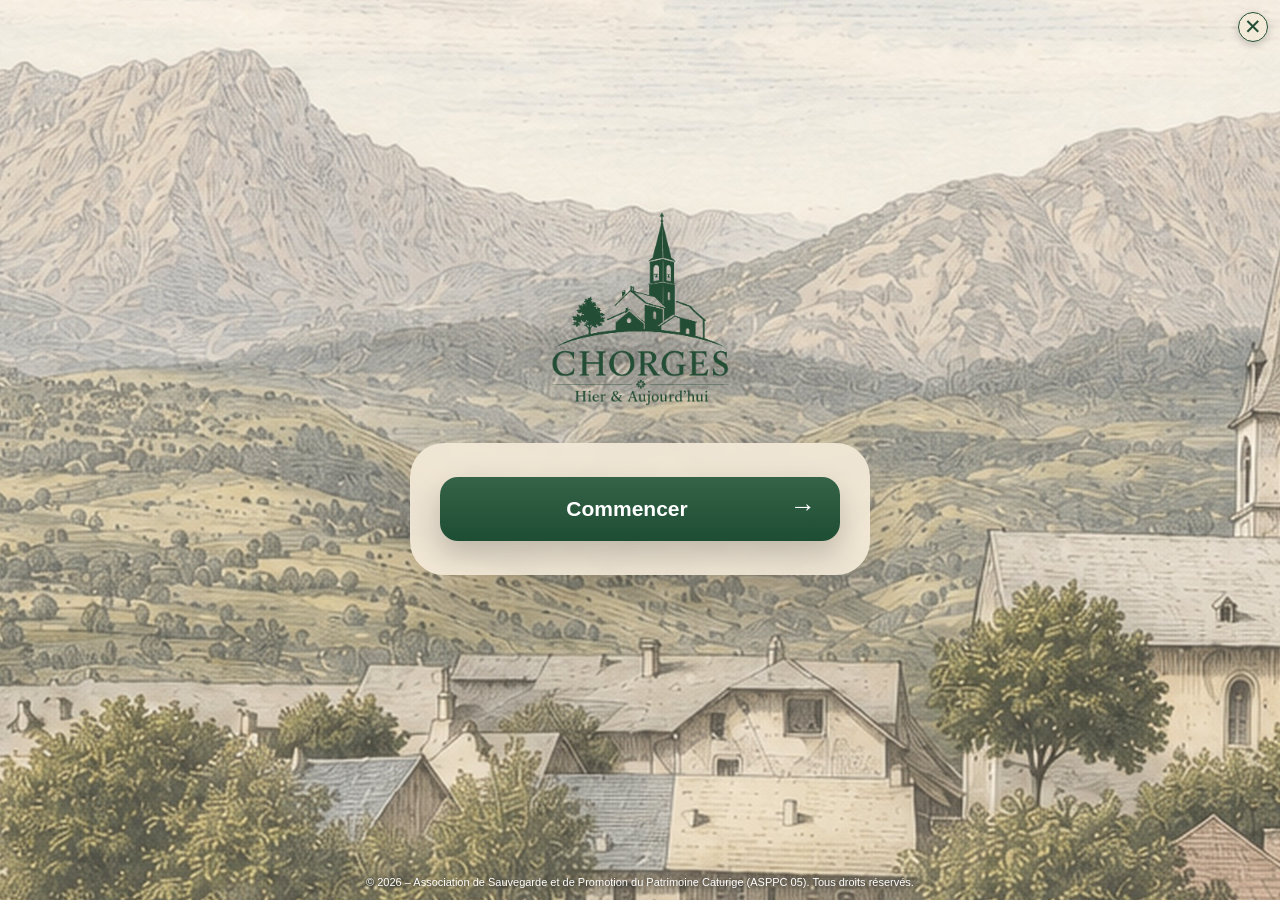
<file: index.html>
<!DOCTYPE html>
<html lang="fr">
<head>
  <meta charset="UTF-8" />
  <meta name="viewport" content="width=device-width, initial-scale=1.0, viewport-fit=cover" />
  <meta name="theme-color" content="#1f3326" />
  <meta name="mobile-web-app-capable" content="yes" />
  <meta name="apple-mobile-web-app-capable" content="yes" />
  <meta name="apple-mobile-web-app-status-bar-style" content="black-translucent" />
  <link rel="manifest" href="manifest.webmanifest" />
  <title>CHORGES – Hier & Aujourd’hui</title>
  <link rel="stylesheet" href="style.css?v=1127" />
</head>
<body>
<video id="camera" autoplay playsinline muted></video>
  <img id="oldPhoto" alt="Vue ancienne superposée" />
  <div id="comparisonSurface" aria-label="Faites glisser le doigt pour comparer"></div>
  <div id="comparisonDivider" aria-hidden="true">
    <span class="comparison-grip">↔</span>
  </div>

  <main id="welcome" class="welcome">
    <button id="closeWelcomeBtn" class="close-welcome-btn" type="button" aria-label="Fermer">✕</button>
    <div class="welcome-logo-wrap">
      <img class="welcome-logo" src="logo.png" alt="CHORGES – Hier & Aujourd’hui" />
    </div>

    <section class="welcome-card">
      <p class="welcome-text">
        Placez-vous dans les empreintes,<br>
        puis comparez le paysage actuel<br>
        avec la vue ancienne.
      </p>
      <button id="startBtn" type="button">Commencer <span>→</span></button>
</section>
  
    <div class="mentions-legales-fixe">© 2026 – Association de Sauvegarde et de Promotion du Patrimoine Caturige (ASPPC 05). Tous droits réservés.</div>
</main>

  <header id="topBar">
    <img class="top-logo" src="logo.png" alt="" />
    <div class="top-place">
      <div id="placeTitle" class="place-title">Chargement…</div>
      <div id="placeDate" class="place-date"></div>
      <div id="placePrecision" class="place-precision" hidden></div>
    </div>
    <button id="closeAppBtn" class="close-app-btn" type="button" aria-label="Fermer">✕</button>
  </header>

  <footer id="bottomBar">
    <div class="action-row">
      <button id="adjustBtn" class="antique-icon-btn" type="button"
              aria-label="Afficher la photographie ancienne en plein écran" title="Voir la photographie ancienne">
        <svg viewBox="0 0 64 64" aria-hidden="true">
          <path d="M5 32s10-16 27-16 27 16 27 16-10 16-27 16S5 32 5 32z"/>
          <circle cx="32" cy="32" r="9"/>
        </svg>
      </button>
      <button id="resetBtn" class="antique-icon-btn" type="button" aria-label="Recentrer la photographie" title="Recentrer">
        <svg viewBox="0 0 64 64" aria-hidden="true">
          <circle cx="32" cy="32" r="25"/>
          <path d="M32 7v10M32 47v10M7 32h10M47 32h10"/>
          <path d="M32 14l5 13 13 5-13 5-5 13-5-13-13-5 13-5z"/>
          <circle cx="32" cy="32" r="4"/>
        </svg>
      </button>
      <button id="fullscreenBtn" class="antique-icon-btn" type="button" aria-label="Passer en plein écran" title="Plein écran">
        <svg class="icon-enter" viewBox="0 0 64 64" aria-hidden="true">
          <path d="M8 25V8h17M39 8h17v17M56 39v17H39M25 56H8V39"/>
          <path d="M8 8l17 17M56 8L39 25M56 56L39 39M8 56l17-17"/>
        </svg>
        <svg class="icon-exit" viewBox="0 0 64 64" aria-hidden="true">
          <path d="M25 8v17H8M39 8v17h17M56 39H39v17M8 39h17v17"/>
          <path d="M25 25L8 8M39 25L56 8M39 39l17 17M25 39L8 56"/>
        </svg>
      </button>
    </div>
  </footer>

  <button id="exitFullscreenBtn" class="exit-fullscreen-btn" type="button" aria-label="Quitter le plein écran">✕</button>
  <button id="guidanceBtn" class="floating-guidance antique-icon-btn" type="button"
          aria-label="Afficher le guidage GPS" title="Guidage GPS" hidden>
    <svg viewBox="0 0 64 64" aria-hidden="true">
      <circle cx="32" cy="32" r="25"/>
      <path d="M39 25l-7-15-7 15-15 7 15 7 7 15 7-15 15-7z"/>
      <circle cx="32" cy="32" r="4"/>
      <path d="M32 7v6M32 51v6M7 32h6M51 32h6"/>
    </svg>
  </button>

  <div id="errorBox" role="alert"></div>
  <script src="script.js?v=1127"></script>


</body>
</html>
</file>
<file: style.css>
:root{
  --green:#234d35;
  --green-dark:#14351d;
  --cream:#f3ead8;
  --panel:rgba(243,234,216,.92);
  --ink:#173522;
}

*{box-sizing:border-box}

html,body{
  margin:0;
  width:100%;
  height:100%;
  overflow:hidden;
  background:#000;
  font-family:Arial,Helvetica,sans-serif;
  user-select:none;
  touch-action:none;
}

#camera{
  position:fixed;
  inset:0;
  width:100%;
  height:100%;
  object-fit:cover;
  background:#000;
  z-index:0;
}

#oldPhoto{
  position:fixed;
  top:50%;
  left:50%;
  width:92vw;
  max-width:none;
  opacity:.55;
  transform-origin:center center;
  z-index:2;
  touch-action:none;
  user-select:none;
  -webkit-user-drag:none;
}

/* PAGE D'ACCUEIL */
.welcome{
  position:fixed;
  inset:0;
  z-index:100;
  display:flex;
  flex-direction:column;
  justify-content:center;
  align-items:center;
  gap:34px;
  padding:24px 20px calc(30px + env(safe-area-inset-bottom));
  color:var(--ink);
  background:
    linear-gradient(180deg,rgba(243,234,216,.10),rgba(243,234,216,.22)),
    url("accueil-fond.jpg") center center/cover no-repeat;
  transition:opacity .45s ease,visibility .45s ease;
}

.welcome.hidden{
  opacity:0;
  visibility:hidden;
  pointer-events:none;
}

.welcome-logo-wrap,
.welcome-header,
.welcome-brand{
  width:100%;
  display:flex;
  justify-content:center;
  align-items:center;
}

.welcome-logo,
.welcome-header img,
.welcome-brand img{
  width:185px;
  max-width:58vw;
  height:auto;
  display:block;
  object-fit:contain;
  margin-top:-110px;
  filter:drop-shadow(0 8px 18px rgba(0,0,0,.18));
  border-radius:0;
  box-shadow:none;
}

/* carte crème */
.welcome-card{
  width:min(92vw,460px);
  padding:34px 30px;
  border-radius:34px;
  background:var(--panel);
  color:var(--ink);
  text-align:center;
  box-shadow:0 25px 70px rgba(0,0,0,.22);
  backdrop-filter:blur(7px);
}

.welcome-card h1,
.welcome-card p,
.welcome-dot,
.ornament{
  display:none!important;
}

.welcome-text,
.welcome-card small{
  display:block;
  margin:0 auto 30px;
  color:#111;
  font-size:18px;
  line-height:1.65;
  font-weight:500;
}

.welcome-card button,
#startBtn{
  width:100%;
  border:0;
  border-radius:18px;
  padding:20px 24px;
  background:linear-gradient(180deg,#356348,#1d4d33);
  color:#fff;
  font-size:21px;
  font-weight:800;
  box-shadow:0 13px 30px rgba(0,0,0,.20);
  transition:.25s;
  cursor:pointer;
}

.welcome-card button span,
.welcome-card button b{
  float:right;
  font-size:26px;
  line-height:18px;
  font-weight:400;
}

/* INTERFACE CAMERA */
#topBar{
  position:fixed;
  z-index:30;
  top:calc(16px + env(safe-area-inset-top));
  left:16px;
  display:flex;
  align-items:center;
  gap:12px;
  max-width:calc(100vw - 32px);
  min-height:72px;
  padding:10px 16px 10px 12px;
  color:var(--ink);
  background:var(--panel);
  border-radius:18px;
  box-shadow:0 10px 30px rgba(0,0,0,.22);
  backdrop-filter:blur(8px);
  pointer-events:none;
}

.top-logo{
  width:72px;
  height:72px;
  object-fit:contain;
  flex:0 0 auto;
  transform:translateY(-4px);
}

.top-brand{
  min-width:150px;
  display:flex;
  flex-direction:column;
  justify-content:center;
}

.brand{
  font-family:Georgia,"Times New Roman",serif;
  font-size:25px;
  font-weight:900;
  letter-spacing:1px;
  color:var(--green);
  line-height:1;
}

.baseline{
  margin-top:4px;
  font-size:12px;
  font-weight:700;
  color:var(--green);
}

.top-separator{
  width:1px;
  height:42px;
  background:rgba(23,53,34,.22);
}

.top-place{min-width:110px}

.place-title{
  color:#111;
  font-size:17px;
  font-weight:800;
  line-height:1.2;
}

.place-precision{
  margin-top:2px;
  font-size:12px;
  color:#333;
}

.place-date{
  margin-top:3px;
  font-size:14px;
  color:#333;
}

#bottomBar{
  position:fixed;
  z-index:30;
  left:50%;
  bottom:calc(16px + env(safe-area-inset-bottom));
  transform:translateX(-50%);
  width:min(92vw,900px);
  padding:13px 16px;
  color:#111;
  background:var(--panel);
  border-radius:18px;
  box-shadow:0 12px 35px rgba(0,0,0,.24);
  backdrop-filter:blur(8px);
}

.slider-wrap,
.time-labels{
  display:grid;
  grid-template-columns:auto 1fr auto;
  align-items:center;
  gap:14px;
  font-size:15px;
  font-weight:700;
}

#opacitySlider{
  width:100%;
  accent-color:var(--green);
}

.action-row{
  display:flex;
  gap:12px;
  margin-top:11px;
}

.action-row button{
  flex:1;
  border:0;
  border-radius:14px;
  padding:12px 8px;
  background:rgba(255,255,255,.42);
  color:#111;
  font-weight:800;
  font-size:15px;
}

.gesture-hint{display:none!important}
.hidden-photo{display:none!important}

#errorBox{
  position:fixed;
  z-index:120;
  left:14px;
  right:14px;
  bottom:132px;
  display:none;
  padding:12px;
  border-radius:14px;
  color:#fff;
  background:rgba(120,0,0,.92);
  line-height:1.35;
}

/* TELEPHONES */
@media(max-width:430px){
  .welcome{
    gap:32px;
    padding:22px 20px calc(28px + env(safe-area-inset-bottom));
  }

  .welcome-logo,
  .welcome-header img,
  .welcome-brand img{
    width:190px;
    max-width:56vw;
    margin-top:-90px;
  }

  .welcome-card{
    width:min(92vw,430px);
    padding:32px 24px;
    border-radius:32px;
  }

  .welcome-text,
  .welcome-card small{
    font-size:17px;
    line-height:1.6;
  }

  .welcome-card button,
  #startBtn{
    padding:19px 22px;
    font-size:20px;
  }

  #topBar{
    top:calc(10px + env(safe-area-inset-top));
    left:10px;
    right:10px;
    max-width:none;
    padding:9px 11px;
    gap:9px;
  }

  .top-logo{
    width:58px;
    height:58px;
    transform:translateY(-4px);
  }

  .top-brand{min-width:120px}
  .brand{font-size:21px}
  .baseline{font-size:11px}
  .place-title{font-size:15px}
  .place-date{font-size:12px}

  #bottomBar{
    width:calc(100vw - 20px);
    padding:12px;
  }

  .slider-wrap,
  .time-labels{
    font-size:13px;
    gap:9px;
  }

  .action-row button{
    padding:11px 6px;
    font-size:13px;
  }
}

/* PAYSAGE */
@media(orientation:landscape) and (max-height:520px){
  .welcome{
    flex-direction:row;
    justify-content:center;
    gap:32px;
    padding:18px 32px;
  }

  .welcome-logo,
  .welcome-header img,
  .welcome-brand img{
    width:180px;
    max-width:28vw;
    margin-top:0;
  }

  .welcome-logo-wrap,
  .welcome-header,
  .welcome-brand{
    width:auto;
  }

  .welcome-card{
    width:min(44vw,430px);
    padding:26px;
    border-radius:30px;
  }

  .welcome-text,
  .welcome-card small{
    display:none;
  }

  .welcome-card button,
  #startBtn{
    padding:16px 20px;
    font-size:18px;
  }

  #topBar{
    top:calc(10px + env(safe-area-inset-top));
    left:calc(14px + env(safe-area-inset-left));
    min-height:54px;
    padding:7px 12px 7px 9px;
    gap:10px;
    border-radius:14px;
  }

  .top-logo{
    width:48px;
    height:48px;
    transform:translateY(-2px);
  }

  .top-brand{min-width:130px}
  .brand{font-size:22px}
  .baseline{font-size:11px;margin-top:2px}
  .top-separator{height:34px}
  .place-title{font-size:15px}
  .place-date,.place-precision{font-size:12px}

  #bottomBar{
    width:min(70vw,760px);
    bottom:calc(10px + env(safe-area-inset-bottom));
    padding:9px 12px;
    display:grid;
    grid-template-columns:1fr auto;
    align-items:center;
    gap:12px;
    border-radius:14px;
  }

  .slider-wrap,
  .time-labels{
    font-size:13px;
    gap:10px;
  }

  .action-row{
    margin:0;
    gap:8px;
  }

  .action-row button{
    min-width:112px;
    padding:10px 12px;
    font-size:13px;
  }
}

/* =========================================================
   V5 — ÉCRAN DE COMPARAISON
   Bandeau + commandes harmonisés avec l'accueil
   ========================================================= */

#topBar{
  top:calc(14px + env(safe-area-inset-top)) !important;
  left:14px !important;
  right:auto !important;
  max-width:calc(100vw - 28px) !important;
  min-height:auto !important;
  padding:12px 16px 12px 12px !important;
  border-radius:22px !important;
  background:rgba(243,234,216,.93) !important;
  box-shadow:0 18px 48px rgba(0,0,0,.25) !important;
  backdrop-filter:blur(10px) !important;
  align-items:center !important;
  gap:14px !important;
}

.top-logo{
  width:78px !important;
  height:78px !important;
  object-fit:contain !important;
  transform:translateY(-2px) !important;
}

.top-brand{
  min-width:138px !important;
}

.brand{
  font-size:27px !important;
  letter-spacing:1.1px !important;
}

.baseline{
  font-size:13px !important;
  margin-top:4px !important;
}

.top-separator{
  height:56px !important;
  background:rgba(23,53,34,.20) !important;
}

.top-place{
  min-width:120px !important;
  padding-left:2px !important;
}

.place-title{
  font-size:19px !important;
  font-weight:900 !important;
  color:#111 !important;
}

.place-precision{
  font-size:12px !important;
  color:#333 !important;
}

.place-date{
  font-size:15px !important;
  color:#234d35 !important;
  font-weight:800 !important;
}

/* panneau inférieur premium */
#bottomBar{
  width:min(92vw,760px) !important;
  padding:15px 16px 16px !important;
  border-radius:24px !important;
  background:rgba(243,234,216,.93) !important;
  box-shadow:0 20px 56px rgba(0,0,0,.25) !important;
  backdrop-filter:blur(10px) !important;
}

.slider-wrap,
.time-labels{
  display:grid !important;
  grid-template-columns:auto 1fr auto !important;
  align-items:center !important;
  gap:14px !important;
  font-size:15px !important;
  font-weight:900 !important;
  color:#111 !important;
}

#opacitySlider{
  height:28px !important;
  accent-color:#234d35 !important;
}

.action-row{
  display:flex !important;
  gap:12px !important;
  margin-top:13px !important;
}

.action-row button{
  flex:1 !important;
  border:0 !important;
  border-radius:18px !important;
  padding:14px 10px !important;
  background:linear-gradient(180deg,#356348,#1d4d33) !important;
  color:#fff !important;
  font-weight:900 !important;
  font-size:15px !important;
  box-shadow:0 10px 24px rgba(0,0,0,.18) !important;
}

/* si l'ancien HTML contient .tools, on les masque en V5 */
.tools{
  display:none !important;
}

/* Portrait étroit */
@media(max-width:430px){
  #topBar{
    top:calc(10px + env(safe-area-inset-top)) !important;
    left:10px !important;
    right:10px !important;
    max-width:none !important;
    padding:10px 12px !important;
    gap:10px !important;
    border-radius:20px !important;
  }

  .top-logo{
    width:66px !important;
    height:66px !important;
  }

  .top-brand{
    min-width:112px !important;
  }

  .brand{
    font-size:22px !important;
  }

  .baseline{
    font-size:11px !important;
  }

  .top-separator{
    height:50px !important;
  }

  .place-title{
    font-size:16px !important;
  }

  .place-date{
    font-size:13px !important;
  }

  #bottomBar{
    width:calc(100vw - 20px) !important;
    padding:13px !important;
    border-radius:22px !important;
  }

  .slider-wrap,
  .time-labels{
    font-size:13px !important;
    gap:10px !important;
  }

  .action-row button{
    padding:13px 8px !important;
    font-size:13px !important;
  }
}

/* Mode paysage : commandes compactes, image dégagée */
@media(orientation:landscape) and (max-height:520px){
  #topBar{
    top:calc(8px + env(safe-area-inset-top)) !important;
    left:calc(10px + env(safe-area-inset-left)) !important;
    right:auto !important;
    max-width:52vw !important;
    padding:8px 12px 8px 9px !important;
    border-radius:16px !important;
    gap:10px !important;
  }

  .top-logo{
    width:50px !important;
    height:50px !important;
    transform:translateY(-1px) !important;
  }

  .top-brand{
    min-width:120px !important;
  }

  .brand{
    font-size:22px !important;
  }

  .baseline{
    font-size:11px !important;
    margin-top:2px !important;
  }

  .top-separator{
    height:38px !important;
  }

  .place-title{
    font-size:15px !important;
  }

  .place-precision,
  .place-date{
    font-size:12px !important;
  }

  #bottomBar{
    width:min(68vw,760px) !important;
    bottom:calc(8px + env(safe-area-inset-bottom)) !important;
    padding:9px 12px !important;
    display:grid !important;
    grid-template-columns:1fr auto !important;
    align-items:center !important;
    gap:12px !important;
    border-radius:16px !important;
  }

  .slider-wrap,
  .time-labels{
    font-size:13px !important;
    gap:10px !important;
  }

  .action-row{
    margin:0 !important;
    gap:8px !important;
  }

  .action-row button{
    min-width:112px !important;
    padding:10px 12px !important;
    font-size:13px !important;
    border-radius:14px !important;
  }
}

/* =========================================================
   V7 — MODE CALIBRATION
   Accès : ?calibration=1&photo=1
   ========================================================= */

#calibrationPanel{
  position:fixed;
  z-index:200;
  left:50%;
  bottom:calc(18px + env(safe-area-inset-bottom));
  transform:translateX(-50%);
  width:min(92vw,520px);
  padding:18px;
  border-radius:26px;
  background:rgba(243,234,216,.95);
  color:#173522;
  box-shadow:0 24px 70px rgba(0,0,0,.30);
  backdrop-filter:blur(12px);
  font-family:Arial,Helvetica,sans-serif;
}

#calibrationPanel h2{
  margin:0 0 4px;
  font-family:Georgia,"Times New Roman",serif;
  font-size:24px;
  color:#234d35;
}

#calibrationPanel .cal-subtitle{
  margin:0 0 14px;
  font-size:13px;
  color:#333;
  line-height:1.35;
}

.cal-grid{
  display:grid;
  grid-template-columns:1fr 1fr;
  gap:10px;
  margin-bottom:14px;
}

.cal-item{
  padding:11px 12px;
  border-radius:16px;
  background:rgba(255,255,255,.45);
}

.cal-label{
  display:block;
  font-size:11px;
  text-transform:uppercase;
  letter-spacing:.5px;
  font-weight:900;
  color:#234d35;
  margin-bottom:3px;
}

.cal-value{
  display:block;
  font-size:17px;
  font-weight:900;
  color:#111;
}

.cal-actions{
  display:flex;
  gap:10px;
}

.cal-actions button{
  flex:1;
  border:0;
  border-radius:16px;
  padding:13px 10px;
  background:linear-gradient(180deg,#356348,#1d4d33);
  color:#fff;
  font-weight:900;
  font-size:14px;
}

.cal-actions button.secondary{
  background:rgba(255,255,255,.55);
  color:#173522;
}

#calibrationOutput{
  width:100%;
  min-height:110px;
  margin-top:12px;
  padding:12px;
  border:0;
  border-radius:16px;
  background:rgba(255,255,255,.65);
  color:#111;
  font-family:Consolas,monospace;
  font-size:12px;
  display:none;
}

#calibrationOutput.visible{
  display:block;
}

#calibrationHint{
  position:fixed;
  z-index:190;
  left:50%;
  top:calc(14px + env(safe-area-inset-top));
  transform:translateX(-50%);
  width:min(92vw,520px);
  padding:11px 14px;
  border-radius:999px;
  background:rgba(35,77,53,.94);
  color:white;
  text-align:center;
  font-size:14px;
  font-weight:900;
  box-shadow:0 12px 34px rgba(0,0,0,.24);
}

@media(orientation:landscape) and (max-height:520px){
  #calibrationPanel{
    left:auto;
    right:calc(12px + env(safe-area-inset-right));
    bottom:calc(10px + env(safe-area-inset-bottom));
    transform:none;
    width:min(42vw,430px);
    padding:14px;
    border-radius:20px;
  }

  #calibrationPanel h2{
    font-size:20px;
  }

  .cal-grid{
    grid-template-columns:1fr 1fr;
    gap:8px;
  }

  .cal-item{
    padding:8px 10px;
  }

  .cal-value{
    font-size:14px;
  }

  .cal-actions button{
    padding:10px 8px;
    font-size:12px;
  }

  #calibrationOutput{
    min-height:80px;
    font-size:11px;
  }

  #calibrationHint{
    top:calc(8px + env(safe-area-inset-top));
    font-size:12px;
    padding:8px 12px;
    width:auto;
    max-width:56vw;
  }
}

/* =========================================================
   V7.1 — CALIBRATION GUIDÉE + EXPORT JSON
   Accès : ?photo=1&calibration=1
   ========================================================= */

#calibrationPanel{
  position:fixed;
  z-index:220;
  left:50%;
  bottom:calc(16px + env(safe-area-inset-bottom));
  transform:translateX(-50%);
  width:min(92vw,560px);
  padding:18px;
  border-radius:28px;
  background:rgba(243,234,216,.96);
  color:#173522;
  box-shadow:0 25px 76px rgba(0,0,0,.32);
  backdrop-filter:blur(14px);
  font-family:Arial,Helvetica,sans-serif;
}

#calibrationPanel h2{
  margin:0;
  font-family:Georgia,"Times New Roman",serif;
  color:#234d35;
  font-size:25px;
  line-height:1;
}

.cal-step{
  margin:6px 0 14px;
  color:#333;
  font-size:13px;
  font-weight:800;
}

.cal-guide{
  padding:13px 14px;
  margin-bottom:14px;
  border-radius:18px;
  background:rgba(35,77,53,.10);
  color:#173522;
  font-weight:900;
  line-height:1.35;
}

.cal-guide.ok{
  background:rgba(35,77,53,.92);
  color:#fff;
}

.cal-grid{
  display:grid;
  grid-template-columns:1fr 1fr;
  gap:10px;
  margin-bottom:14px;
}

.cal-item{
  padding:11px 12px;
  border-radius:16px;
  background:rgba(255,255,255,.50);
}

.cal-label{
  display:block;
  font-size:11px;
  text-transform:uppercase;
  letter-spacing:.5px;
  font-weight:900;
  color:#234d35;
  margin-bottom:3px;
}

.cal-value{
  display:block;
  font-size:17px;
  font-weight:900;
  color:#111;
}

.cal-actions{
  display:grid;
  grid-template-columns:1fr 1fr;
  gap:10px;
}

.cal-actions button{
  border:0;
  border-radius:17px;
  padding:13px 10px;
  background:linear-gradient(180deg,#356348,#1d4d33);
  color:#fff;
  font-weight:900;
  font-size:14px;
  box-shadow:0 10px 24px rgba(0,0,0,.18);
}

.cal-actions button.secondary{
  background:rgba(255,255,255,.58);
  color:#173522;
  box-shadow:none;
}

#calibrationOutput{
  width:100%;
  min-height:116px;
  margin-top:12px;
  padding:12px;
  border:0;
  border-radius:17px;
  background:rgba(255,255,255,.70);
  color:#111;
  font-family:Consolas,monospace;
  font-size:12px;
  display:none;
}

#calibrationOutput.visible{
  display:block;
}

#calibrationHint{
  position:fixed;
  z-index:210;
  left:50%;
  top:calc(12px + env(safe-area-inset-top));
  transform:translateX(-50%);
  width:min(92vw,560px);
  padding:11px 14px;
  border-radius:999px;
  background:rgba(35,77,53,.94);
  color:#fff;
  text-align:center;
  font-size:14px;
  font-weight:900;
  box-shadow:0 12px 34px rgba(0,0,0,.24);
}

@media(orientation:landscape) and (max-height:520px){
  #calibrationPanel{
    left:auto;
    right:calc(12px + env(safe-area-inset-right));
    bottom:calc(10px + env(safe-area-inset-bottom));
    transform:none;
    width:min(44vw,460px);
    padding:14px;
    border-radius:22px;
  }

  #calibrationPanel h2{font-size:20px}
  .cal-step{margin:4px 0 8px;font-size:12px}
  .cal-guide{padding:9px 11px;margin-bottom:9px;font-size:12px}
  .cal-grid{gap:8px;margin-bottom:10px}
  .cal-item{padding:8px 10px}
  .cal-label{font-size:10px}
  .cal-value{font-size:14px}
  .cal-actions button{padding:10px 8px;font-size:12px}
  #calibrationOutput{min-height:72px;font-size:10px}
  #calibrationHint{
    width:auto;
    max-width:56vw;
    top:calc(8px + env(safe-area-inset-top));
    font-size:12px;
    padding:8px 12px;
  }
}

/* =========================================================
   V8 — GUIDAGE VISITEUR GPS + ORIENTATION
   ========================================================= */

#guidanceBox{
  position:fixed;
  z-index:150;
  left:50%;
  top:calc(112px + env(safe-area-inset-top));
  transform:translateX(-50%);
  width:min(90vw,560px);
  display:flex;
  align-items:center;
  justify-content:center;
  gap:10px;
  padding:12px 16px;
  border-radius:999px;
  background:rgba(243,234,216,.95);
  color:#173522;
  text-align:center;
  font-size:14px;
  font-weight:900;
  box-shadow:0 12px 34px rgba(0,0,0,.24);
  backdrop-filter:blur(10px);
  pointer-events:none;
}

#guidanceBox.warning{
  background:rgba(243,234,216,.96);
  color:#5a3b18;
}

#guidanceBox.ok{
  background:rgba(35,77,53,.94);
  color:#fff;
}

#guidanceBox.info{
  background:rgba(243,234,216,.95);
  color:#173522;
}

#guidanceIcon{
  flex:0 0 auto;
  font-size:19px;
}

#alignedMessage{
  position:fixed;
  z-index:160;
  left:50%;
  top:50%;
  transform:translate(-50%,-50%) scale(.96);
  width:min(84vw,460px);
  padding:22px 26px;
  border-radius:24px;
  background:rgba(243,234,216,.96);
  color:#173522;
  text-align:center;
  font-size:21px;
  font-weight:900;
  box-shadow:0 24px 70px rgba(0,0,0,.30);
  backdrop-filter:blur(12px);
  opacity:0;
  visibility:hidden;
  transition:.35s ease;
  pointer-events:none;
}

#alignedMessage.visible{
  opacity:1;
  visibility:visible;
  transform:translate(-50%,-50%) scale(1);
}

@media(max-width:430px){
  #guidanceBox{
    top:calc(102px + env(safe-area-inset-top));
    width:calc(100vw - 24px);
    padding:10px 13px;
    font-size:12px;
    line-height:1.3;
  }

  #alignedMessage{
    font-size:18px;
    padding:19px 22px;
  }
}

@media(orientation:landscape) and (max-height:520px){
  #guidanceBox{
    top:calc(70px + env(safe-area-inset-top));
    width:auto;
    max-width:58vw;
    padding:8px 12px;
    font-size:12px;
  }

  #alignedMessage{
    width:min(58vw,430px);
    font-size:17px;
    padding:16px 20px;
  }
}

/* =========================================================
   V9 — COMPARAISON AU DOIGT
   ========================================================= */

#comparisonSurface{
  position:fixed;
  inset:0;
  z-index:12;
  touch-action:none;
  cursor:ew-resize;
}

#comparisonDivider{
  position:fixed;
  z-index:18;
  top:0;
  bottom:0;
  left:50%;
  width:3px;
  transform:translateX(-50%);
  background:rgba(250,242,227,.96);
  box-shadow:0 0 0 1px rgba(59,89,61,.38), 0 0 14px rgba(0,0,0,.28);
  pointer-events:none;
}

.comparison-grip{
  position:absolute;
  top:50%;
  left:50%;
  transform:translate(-50%,-50%);
  width:46px;
  height:46px;
  display:flex;
  align-items:center;
  justify-content:center;
  border-radius:50%;
  background:#faf2e3;
  color:#3b593d;
  border:2px solid #3b593d;
  font-size:22px;
  font-weight:900;
  box-shadow:0 8px 22px rgba(0,0,0,.24);
}

#topBar,
#bottomBar,
#guidanceBox,
#alignedMessage,
#errorBox{
  z-index:30;
}

.adjust-mode #comparisonSurface{
  pointer-events:none;
}

.adjust-mode #comparisonDivider{
  opacity:.38;
}

.adjust-mode #oldPhoto{
  pointer-events:auto;
}

.action-row{
  grid-template-columns:repeat(3,1fr);
}

.action-row button{
  min-width:0!important;
}

@media(max-width:430px){
  .comparison-grip{
    width:42px;
    height:42px;
    font-size:20px;
  }

  .action-row{
    gap:7px!important;
  }

  .action-row button{
    padding:12px 5px!important;
    font-size:12px!important;
  }
}

@media(orientation:landscape) and (max-height:520px){
  .comparison-grip{
    width:38px;
    height:38px;
    font-size:18px;
  }

  .action-row button{
    min-width:88px!important;
  }
}



/* =========================================================
   V9.1 — GUIDAGE FERMABLE ET PLEIN ÉCRAN
   ========================================================= */

#guidanceBox{
  padding-right:84px!important;
}

#closeGuidanceBtn{
  position:absolute;
  right:9px;
  top:50%;
  transform:translateY(-50%);
  min-width:auto;
  padding:7px 10px;
  border:1px solid rgba(255,255,255,.7);
  border-radius:999px;
  background:rgba(255,255,255,.9);
  color:#263d2d;
  font-size:12px;
  font-weight:800;
  line-height:1;
  cursor:pointer;
}

#guidanceBox.guidance-hidden{
  display:none!important;
}

.action-row{
  grid-template-columns:repeat(4,1fr);
}

:fullscreen body,
body.is-fullscreen,
body.pseudo-fullscreen{
  width:100vw;
  height:100dvh;
  overflow:hidden;
}

:fullscreen #topBar,
body.is-fullscreen #topBar{
  padding-top:max(8px, env(safe-area-inset-top));
}

:fullscreen #bottomBar,
body.is-fullscreen #bottomBar{
  padding-bottom:max(8px, env(safe-area-inset-bottom));
}

@media (orientation:landscape) and (max-height:520px){
  #topBar{
    min-height:46px!important;
    padding-top:4px!important;
    padding-bottom:4px!important;
  }

  #bottomBar{
    padding-top:5px!important;
    padding-bottom:5px!important;
  }

  .slider-wrap{
    margin-bottom:4px!important;
  }

  .action-row{
    gap:5px!important;
  }

  .action-row button{
    min-width:0!important;
    padding:8px 4px!important;
    font-size:11px!important;
  }

  #guidanceBox{
    max-width:min(520px, 70vw);
    padding-top:7px!important;
    padding-bottom:7px!important;
  }
}


/* V9.2 — guidage fiable et mode immersif */
#closeGuidanceBtn{z-index:100;pointer-events:auto!important;touch-action:manipulation}
#guidanceBox{pointer-events:auto!important}
#guidanceBox.guidance-hidden{display:none!important}
.action-row{grid-template-columns:repeat(5,minmax(0,1fr))}
.action-row button{min-width:0!important;white-space:nowrap;overflow:hidden;text-overflow:ellipsis}
:fullscreen #bottomBar,body.is-fullscreen #bottomBar,body.pseudo-fullscreen #bottomBar{padding-top:4px!important;padding-bottom:max(4px,env(safe-area-inset-bottom))!important}
:fullscreen .slider-wrap,body.is-fullscreen .slider-wrap,body.pseudo-fullscreen .slider-wrap{margin-bottom:3px!important;gap:5px!important}
:fullscreen #opacitySlider,body.is-fullscreen #opacitySlider,body.pseudo-fullscreen #opacitySlider{height:16px!important}
:fullscreen .action-row,body.is-fullscreen .action-row,body.pseudo-fullscreen .action-row{gap:4px!important}
:fullscreen .action-row button,body.is-fullscreen .action-row button,body.pseudo-fullscreen .action-row button{padding:7px 3px!important;font-size:10px!important;line-height:1.05!important;min-height:30px!important}
:fullscreen #topBar,body.is-fullscreen #topBar,body.pseudo-fullscreen #topBar{min-height:38px!important;padding:3px 8px!important}
#topBar,#bottomBar{transition:transform .24s ease,opacity .24s ease}
body.controls-hidden #topBar{transform:translateY(calc(-100% - 8px));opacity:.08;pointer-events:none}
body.controls-hidden #bottomBar{transform:translateY(calc(100% + 8px));opacity:.08;pointer-events:none}
body.controls-hidden #guidanceBox{opacity:.18;transition:opacity .24s ease}
body.controls-hidden::after{content:"Touchez l’écran pour afficher les commandes";position:fixed;z-index:40;left:50%;bottom:max(8px,env(safe-area-inset-bottom));transform:translateX(-50%);padding:5px 10px;border-radius:999px;background:rgba(20,30,24,.48);color:rgba(255,255,255,.82);font-size:10px;pointer-events:none;white-space:nowrap}
@media (orientation:landscape) and (max-height:520px){.action-row{grid-template-columns:repeat(5,minmax(0,1fr))}#bottomBar{padding-left:6px!important;padding-right:6px!important}.slider-wrap label,.slider-wrap span{font-size:9px!important}.comparison-grip{width:34px!important;height:34px!important;font-size:16px!important}#comparisonDivider{width:2px!important}}


/* =========================================================
   V10 — ORIENTATION LIBRE + ICÔNES PATRIMONIALES
   ========================================================= */

html, body{
  width:100%;
  min-height:100%;
}

body.orientation-changing{
  overflow:hidden;
}

/* Barre inférieure plus fine */
#bottomBar{
  padding-top:5px!important;
  padding-bottom:max(5px, env(safe-area-inset-bottom))!important;
}

.slider-wrap{
  margin-bottom:3px!important;
  min-height:18px;
}

.action-row{
  display:flex!important;
  grid-template-columns:none!important;
  align-items:center;
  justify-content:center;
  gap:8px!important;
}

.antique-icon-btn{
  position:relative;
  display:inline-flex!important;
  align-items:center;
  justify-content:center;
  width:38px!important;
  height:38px!important;
  min-width:38px!important;
  min-height:38px!important;
  padding:5px!important;
  border-radius:50%!important;
  border:1.5px solid #3b593d!important;
  background:rgba(247,239,218,.94)!important;
  color:#2f4935!important;
  box-shadow:
    inset 0 0 0 2px rgba(91,69,37,.12),
    0 2px 7px rgba(0,0,0,.2)!important;
  overflow:visible!important;
  touch-action:manipulation;
}

.antique-icon-btn svg{
  width:25px;
  height:25px;
  fill:none;
  stroke:currentColor;
  stroke-width:2.2;
  stroke-linecap:round;
  stroke-linejoin:round;
  pointer-events:none;
}

.antique-icon-btn:active{
  transform:scale(.94);
}

#adjustBtn.is-adjusting{
  background:#3b593d!important;
  color:#f7efda!important;
}

#hideBtn .icon-slash{
  opacity:0;
}

#hideBtn.is-hidden-photo .icon-slash{
  opacity:1;
}

#fullscreenBtn .icon-exit{
  display:none;
}

#fullscreenBtn.is-fullscreen-active .icon-enter{
  display:none;
}

#fullscreenBtn.is-fullscreen-active .icon-exit{
  display:block;
}

/* Icône flottante de réouverture du guidage */
.floating-guidance{
  position:fixed!important;
  z-index:45;
  right:max(10px, env(safe-area-inset-right));
  top:calc(max(10px, env(safe-area-inset-top)) + 58px);
  width:42px!important;
  height:42px!important;
  min-width:42px!important;
  min-height:42px!important;
}

.floating-guidance[hidden]{
  display:none!important;
}

#closeGuidanceBtn{
  z-index:100!important;
  pointer-events:auto!important;
  touch-action:manipulation!important;
}

/* Plein écran : barre encore plus discrète */
:fullscreen #bottomBar,
body.is-fullscreen #bottomBar,
body.pseudo-fullscreen #bottomBar{
  padding-top:3px!important;
  padding-bottom:max(3px, env(safe-area-inset-bottom))!important;
}

:fullscreen .slider-wrap,
body.is-fullscreen .slider-wrap,
body.pseudo-fullscreen .slider-wrap{
  margin-bottom:1px!important;
}

:fullscreen .antique-icon-btn,
body.is-fullscreen .antique-icon-btn,
body.pseudo-fullscreen .antique-icon-btn{
  width:32px!important;
  height:32px!important;
  min-width:32px!important;
  min-height:32px!important;
  padding:4px!important;
}

:fullscreen .antique-icon-btn svg,
body.is-fullscreen .antique-icon-btn svg,
body.pseudo-fullscreen .antique-icon-btn svg{
  width:21px;
  height:21px;
}

@media (orientation:landscape) and (max-height:520px){
  #bottomBar{
    padding-top:2px!important;
    padding-bottom:max(2px, env(safe-area-inset-bottom))!important;
  }

  .slider-wrap{
    margin-bottom:1px!important;
  }

  .action-row{
    gap:6px!important;
  }

  .antique-icon-btn{
    width:30px!important;
    height:30px!important;
    min-width:30px!important;
    min-height:30px!important;
    padding:3px!important;
  }

  .antique-icon-btn svg{
    width:20px;
    height:20px;
  }

  .floating-guidance{
    top:max(8px, env(safe-area-inset-top));
    right:max(8px, env(safe-area-inset-right));
    width:34px!important;
    height:34px!important;
    min-width:34px!important;
    min-height:34px!important;
  }
}


/* =========================================================
   V10.1 — VERROUILLAGE GPS DE LA PHOTOGRAPHIE
   La caméra et le guidage restent visibles hors du rayon de 20 m.
   ========================================================= */
body.gps-photo-locked #oldPhoto,
body.gps-photo-locked #comparisonSurface,
body.gps-photo-locked #comparisonDivider,
body.gps-photo-locked #bottomBar {
  display:none !important;
  pointer-events:none !important;
}

body.gps-photo-locked #guidanceBox {
  display:flex;
}


/* V10.2 — guidage d’orientation tolérant et stabilisé */
#guidanceBox.ok #guidanceIcon {
  transform:scale(1.08);
}


/* =========================================================
   V11 — INTERFACE SIMPLIFIÉE ET PHOTO ANCIENNE PLEIN ÉCRAN
   ========================================================= */

/* La barre inférieure ne contient plus que trois boutons. */
#bottomBar{
  width:auto !important;
  min-width:210px;
  padding:9px 12px !important;
}

#bottomBar .action-row{
  display:grid !important;
  grid-template-columns:repeat(3, 52px) !important;
  justify-content:center;
  gap:12px !important;
  margin:0 !important;
}

#bottomBar .action-row button{
  width:52px !important;
  height:52px !important;
  min-width:52px !important;
  min-height:52px !important;
  padding:10px !important;
}

/* Vue dédiée à la photographie ancienne. */
body.photo-view{
  background:#000;
}

body.photo-view #camera,
body.photo-view #topBar,
body.photo-view #comparisonSurface,
body.photo-view #comparisonDivider,
body.photo-view #guidanceBox,
body.photo-view #guidanceBtn,
body.photo-view #alignedMessage{
  display:none !important;
}

body.photo-view #oldPhoto{
  display:block !important;
  position:fixed !important;
  inset:0 !important;
  top:0 !important;
  left:0 !important;
  width:100vw !important;
  height:100vh !important;
  max-width:none !important;
  object-fit:contain !important;
  opacity:1 !important;
  clip-path:none !important;
  background:#000;
  z-index:20 !important;
  pointer-events:none !important;
}

body.photo-view #bottomBar{
  display:block !important;
  z-index:40 !important;
}

body.photo-view #adjustBtn{
  background:linear-gradient(180deg,#4d765b,#274c34) !important;
}

@media(max-width:430px){
  #bottomBar{
    width:auto !important;
    min-width:188px;
  }
  #bottomBar .action-row{
    grid-template-columns:repeat(3, 46px) !important;
    gap:10px !important;
  }
  #bottomBar .action-row button{
    width:46px !important;
    height:46px !important;
    min-width:46px !important;
    min-height:46px !important;
  }
}
/* ==============================
   Mentions légales
   ============================== */

.mentions-legales{
    margin-top:18px;
    text-align:center;
    font-size:11px;
    line-height:1.4;
    color:rgba(23,53,34,.75);
}

@media (max-width:430px){
    .mentions-legales{
        font-size:10px;
    }
}

.mentions-legales-fixe{
position:fixed;
left:0;
right:0;
bottom:12px;
text-align:center;
font-size:11px;
color:#ffffff;
text-shadow:0 1px 4px rgba(0,0,0,.65);
z-index:101;
pointer-events:none;
}
@media(max-width:430px){
.mentions-legales-fixe{
font-size:10px;
bottom:8px;
padding:0 8px;
}
}

/* =========================================================
   BOUTON FERMER — VISIBLE SUR L'ACCUEIL ET HORS DU BANDEAU
   ========================================================= */
.close-app-btn{
  position:fixed !important;
  top:calc(10px + env(safe-area-inset-top)) !important;
  right:calc(10px + env(safe-area-inset-right)) !important;
  width:48px !important;
  height:48px !important;
  min-width:48px !important;
  min-height:48px !important;
  display:flex !important;
  align-items:center !important;
  justify-content:center !important;
  margin:0 !important;
  padding:0 0 2px !important;
  border:2px solid #234d35 !important;
  border-radius:50% !important;
  background:#f3ead8 !important;
  color:#234d35 !important;
  font-family:Arial,Helvetica,sans-serif !important;
  font-size:28px !important;
  font-weight:400 !important;
  line-height:1 !important;
  z-index:500 !important;
  box-shadow:0 5px 15px rgba(0,0,0,.25) !important;
  cursor:pointer !important;
  pointer-events:auto !important;
}

.close-app-btn:active{
  transform:scale(.95) !important;
}

/* Le bandeau conserve toute sa largeur et commence sous la croix. */
#topBar{
  top:calc(70px + env(safe-area-inset-top)) !important;
  left:14px !important;
  right:14px !important;
  width:auto !important;
  max-width:none !important;
}

.top-place{
  min-width:0 !important;
  flex:1 1 auto !important;
}

@media(max-width:430px){
  .close-app-btn{
    top:calc(8px + env(safe-area-inset-top)) !important;
    right:calc(8px + env(safe-area-inset-right)) !important;
    width:46px !important;
    height:46px !important;
    min-width:46px !important;
    min-height:46px !important;
    font-size:27px !important;
  }

  #topBar{
    top:calc(64px + env(safe-area-inset-top)) !important;
    left:10px !important;
    right:10px !important;
    width:auto !important;
    max-width:none !important;
  }
}

@media(orientation:landscape) and (max-height:520px){
  .close-app-btn{
    top:calc(6px + env(safe-area-inset-top)) !important;
    right:calc(8px + env(safe-area-inset-right)) !important;
    width:42px !important;
    height:42px !important;
    min-width:42px !important;
    min-height:42px !important;
    font-size:25px !important;
  }

  #topBar{
    top:calc(54px + env(safe-area-inset-top)) !important;
    left:calc(10px + env(safe-area-inset-left)) !important;
    right:calc(10px + env(safe-area-inset-right)) !important;
    width:auto !important;
    max-width:none !important;
  }
}


/* VERSION FINALE 1121 — UNE SEULE CROIX */
#topBar{
  position:fixed !important;
  top:calc(10px + env(safe-area-inset-top)) !important;
  left:10px !important;
  right:10px !important;
  width:auto !important;
  max-width:none !important;
  min-height:92px !important;
  display:grid !important;
  grid-template-columns:96px minmax(0,1fr) 34px !important;
  align-items:center !important;
  column-gap:14px !important;
  padding:10px 12px !important;
  border-radius:22px !important;
  background:rgba(243,234,216,.95) !important;
  box-shadow:0 18px 48px rgba(0,0,0,.25) !important;
  backdrop-filter:blur(10px) !important;
  pointer-events:auto !important;
  z-index:300 !important;
}
#topBar .top-logo{
  width:88px !important;
  height:76px !important;
  margin:0 !important;
  transform:none !important;
  object-fit:contain !important;
  justify-self:center !important;
}
#topBar .top-place{
  min-width:0 !important;
  width:100% !important;
  padding:0 !important;
  display:flex !important;
  flex-direction:column !important;
  justify-content:center !important;
  align-items:flex-start !important;
  overflow:hidden !important;
}
#topBar .place-title{
  width:100% !important;
  margin:0 !important;
  color:#111 !important;
  font-size:22px !important;
  font-weight:900 !important;
  line-height:1.12 !important;
  white-space:nowrap !important;
  overflow:hidden !important;
  text-overflow:ellipsis !important;
}
#topBar .place-date{
  margin-top:7px !important;
  color:#234d35 !important;
  font-size:17px !important;
  font-weight:900 !important;
  line-height:1 !important;
}
#topBar .place-precision{display:none !important;}
#topBar .close-app-btn{
  position:static !important;
  justify-self:center !important;
  align-self:center !important;
  width:30px !important;
  height:30px !important;
  min-width:30px !important;
  min-height:30px !important;
  margin:0 !important;
  padding:0 0 1px !important;
  display:flex !important;
  align-items:center !important;
  justify-content:center !important;
  border:1.5px solid #234d35 !important;
  border-radius:50% !important;
  background:transparent !important;
  color:#234d35 !important;
  font-size:21px !important;
  line-height:1 !important;
  box-shadow:none !important;
  pointer-events:auto !important;
}
#guidanceBox{top:calc(116px + env(safe-area-inset-top)) !important;}
@media(max-width:430px){
  #topBar{
    grid-template-columns:86px minmax(0,1fr) 32px !important;
    column-gap:10px !important;
    min-height:88px !important;
    padding:9px 10px !important;
  }
  #topBar .top-logo{width:78px !important;height:70px !important;}
  #topBar .place-title{font-size:20px !important;}
  #topBar .place-date{font-size:16px !important;}
  #topBar .close-app-btn{
    width:28px !important;height:28px !important;
    min-width:28px !important;min-height:28px !important;
    font-size:19px !important;
  }
  #guidanceBox{top:calc(112px + env(safe-area-inset-top)) !important;}
}


/* =========================================================
   VERSION 1122 — ACCUEIL SANS BANDEAU
   ========================================================= */

/* Le bandeau du point de vue est masqué sur l'écran d'accueil. */
body:not(.experience-started) #topBar{
  opacity:0 !important;
  visibility:hidden !important;
  pointer-events:none !important;
  transform:translateY(-12px) !important;
}

/* Il apparaît uniquement après avoir appuyé sur Commencer. */
body.experience-started #topBar{
  opacity:1 !important;
  visibility:visible !important;
  pointer-events:auto !important;
  transform:none !important;
  transition:opacity .25s ease, transform .25s ease !important;
}

/* Petite croix seule, en haut à droite de la page d'accueil. */
.close-welcome-btn{
  position:absolute !important;
  top:calc(12px + env(safe-area-inset-top)) !important;
  right:calc(12px + env(safe-area-inset-right)) !important;
  left:auto !important;
  width:30px !important;
  height:30px !important;
  min-width:30px !important;
  min-height:30px !important;
  margin:0 !important;
  padding:0 0 1px !important;
  display:flex !important;
  align-items:center !important;
  justify-content:center !important;
  border:1.5px solid #234d35 !important;
  border-radius:50% !important;
  background:rgba(243,234,216,.95) !important;
  color:#234d35 !important;
  font-family:Arial,Helvetica,sans-serif !important;
  font-size:21px !important;
  font-weight:400 !important;
  line-height:1 !important;
  box-shadow:0 3px 8px rgba(0,0,0,.20) !important;
  z-index:160 !important;
  cursor:pointer !important;
  pointer-events:auto !important;
}

.close-welcome-btn:active{
  transform:scale(.92) !important;
}

.welcome.hidden .close-welcome-btn{
  opacity:0 !important;
  visibility:hidden !important;
  pointer-events:none !important;
}

@media(max-width:430px){
  .close-welcome-btn{
    top:calc(10px + env(safe-area-inset-top)) !important;
    right:calc(10px + env(safe-area-inset-right)) !important;
    width:28px !important;
    height:28px !important;
    min-width:28px !important;
    min-height:28px !important;
    font-size:19px !important;
  }
}


/* =========================================================
   V11.25 — ZOOM PHOTO RESTAURÉ + COMPARAISON PLEIN ÉCRAN ÉPURÉE
   ========================================================= */

/* La photographie seule accepte à nouveau le zoom à deux doigts
   et le déplacement lorsqu'elle est agrandie. */
body.photo-view #oldPhoto{
  display:block !important;
  position:fixed !important;
  top:50% !important;
  left:50% !important;
  right:auto !important;
  bottom:auto !important;
  inset:auto !important;
  width:100vw !important;
  height:100vh !important;
  max-width:none !important;
  object-fit:contain !important;
  opacity:1 !important;
  clip-path:none !important;
  transform-origin:center center !important;
  background:#000;
  z-index:20 !important;
  pointer-events:auto !important;
  touch-action:none !important;
  user-select:none !important;
  -webkit-user-drag:none !important;
}

/* Croix réservée au mode comparaison plein écran. */
.exit-fullscreen-btn{
  display:none;
  position:fixed;
  top:calc(12px + env(safe-area-inset-top));
  right:calc(12px + env(safe-area-inset-right));
  z-index:300;
  width:36px;
  height:36px;
  min-width:36px;
  min-height:36px;
  padding:0 0 1px;
  align-items:center;
  justify-content:center;
  border:1.5px solid rgba(35,77,53,.95);
  border-radius:50%;
  background:rgba(243,234,216,.94);
  color:#234d35;
  box-shadow:0 5px 16px rgba(0,0,0,.28);
  font:400 24px/1 Arial,Helvetica,sans-serif;
  cursor:pointer;
  touch-action:manipulation;
}

/* En comparaison plein écran, aucune interface ne subsiste,
   hormis la croix de sortie. */
:fullscreen #topBar,
:fullscreen #bottomBar,
:fullscreen #guidanceBox,
:fullscreen #guidanceBtn,
:fullscreen #alignedMessage,
:fullscreen #errorBox,
body.is-fullscreen #topBar,
body.is-fullscreen #bottomBar,
body.is-fullscreen #guidanceBox,
body.is-fullscreen #guidanceBtn,
body.is-fullscreen #alignedMessage,
body.is-fullscreen #errorBox,
body.pseudo-fullscreen #topBar,
body.pseudo-fullscreen #bottomBar,
body.pseudo-fullscreen #guidanceBox,
body.pseudo-fullscreen #guidanceBtn,
body.pseudo-fullscreen #alignedMessage,
body.pseudo-fullscreen #errorBox{
  display:none !important;
}

:fullscreen .exit-fullscreen-btn,
body.is-fullscreen .exit-fullscreen-btn,
body.pseudo-fullscreen .exit-fullscreen-btn{
  display:flex !important;
}

/* Supprime l'ancien message de réapparition des commandes. */
:fullscreen body.controls-hidden::after,
body.is-fullscreen.controls-hidden::after,
body.pseudo-fullscreen.controls-hidden::after{
  display:none !important;
  content:none !important;
}

@media(max-width:430px){
  .exit-fullscreen-btn{
    top:calc(10px + env(safe-area-inset-top));
    right:calc(10px + env(safe-area-inset-right));
    width:32px;
    height:32px;
    min-width:32px;
    min-height:32px;
    font-size:21px;
  }
}
</file>
